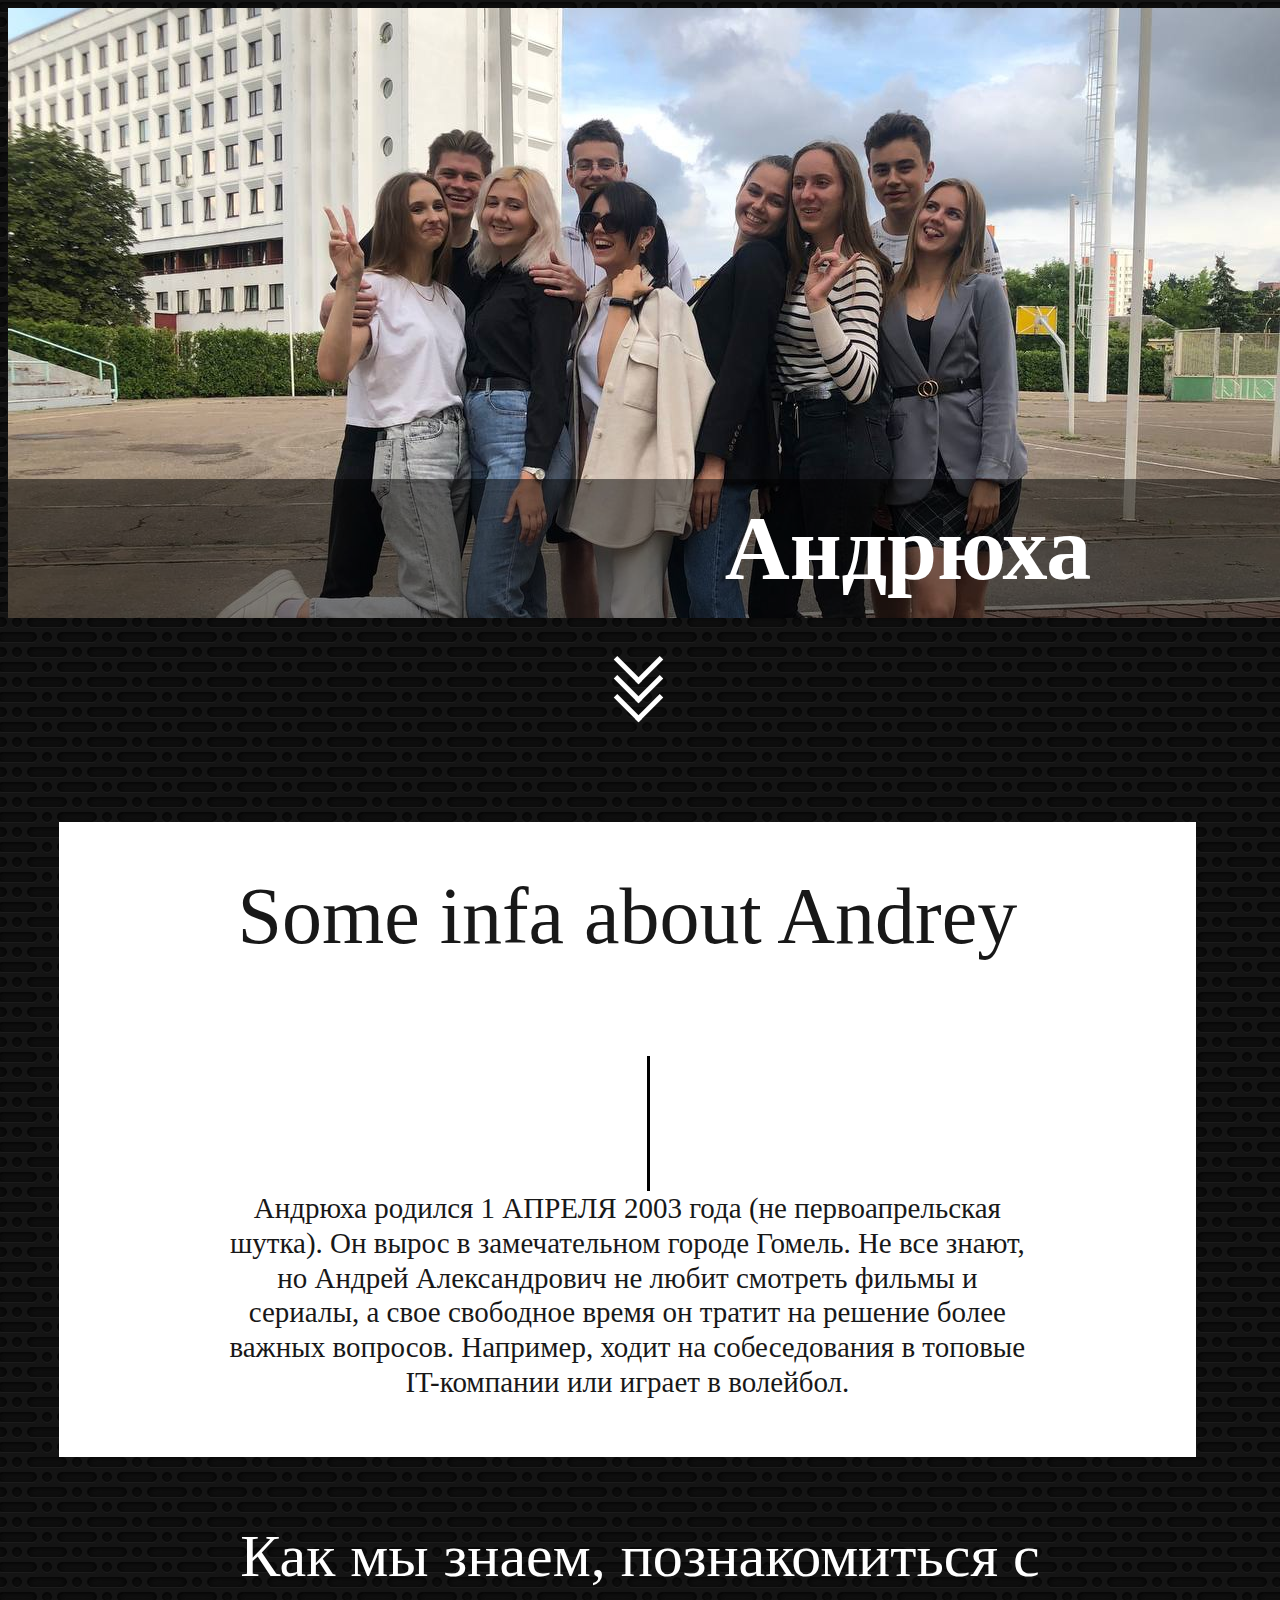
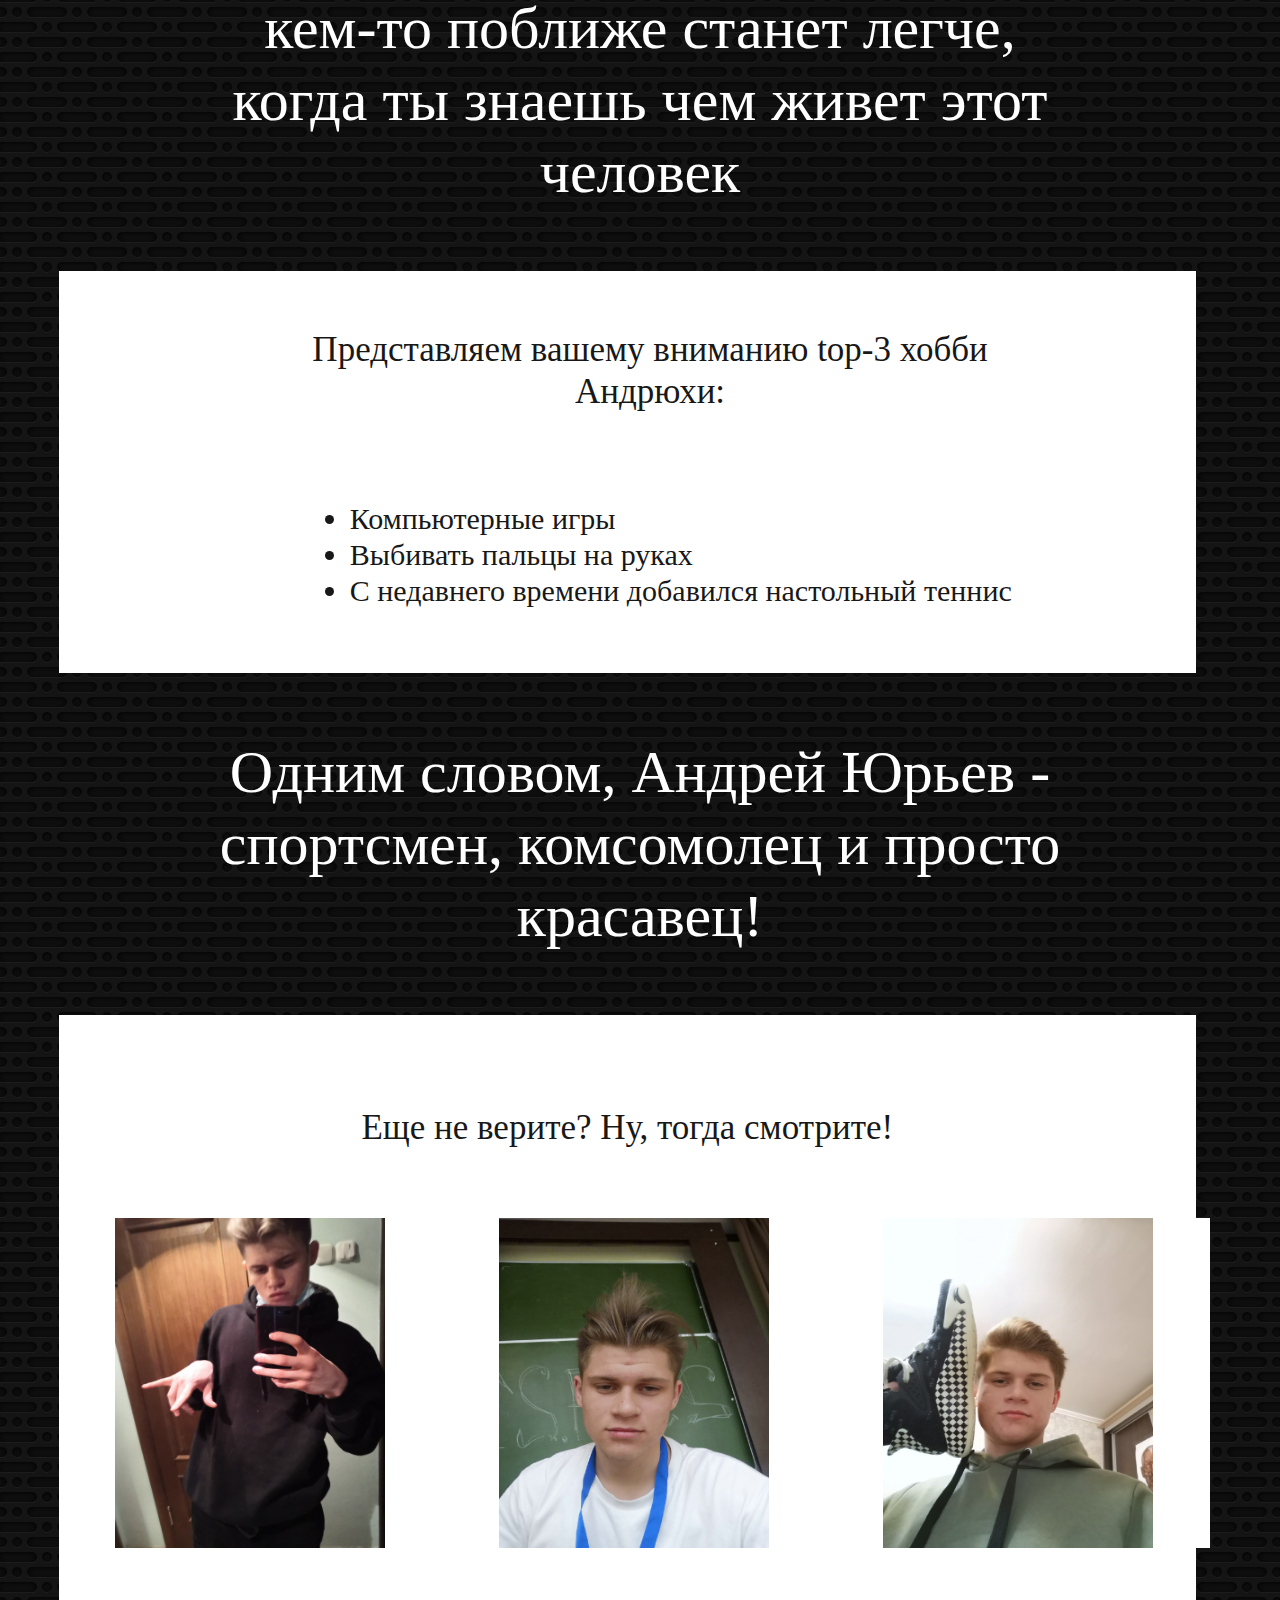
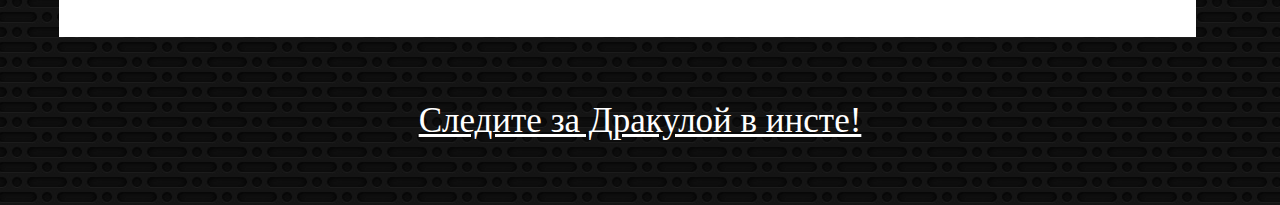
<file: index1.html>
<!DOCTYPE html>
<html>
<head>
	<title>Дракула</title>
	<link rel="stylesheet" type="text/css" href="style.css">
</head>
<header class="rpos">
  <div class="apos header_row">
    <h1 class="header_title"><span class="lead">Андрюха</span>
  </div>
 
</header>
<body>
 <div class="arrow-7">
    <span></span>
    <span></span>
    <span></span>
 </div>
 <div class="opisanie">
 	<div class="text">
		 <p class="p_text">Some infa about Andrey</p> 
	</div>
	<div class="vl"></div>
	<div class="tx">
		 <p class="text1">Андрюха родился 1 АПРЕЛЯ 2003 года 
		 (не первоапрельская шутка). Он вырос в замечательном городе Гомель. Не все знают, но Андрей Александрович не любит смотреть фильмы и сериалы, а свое свободное время он тратит на решение более важных вопросов. Например, ходит на собеседования в топовые IT-компании или играет в волейбол.</p> 
	</div>          
</div> 

<div class="vstavka">
	<div class="text3">
		<p>Как мы знаем, познакомиться с кем-то поближе станет легче, когда ты знаешь чем живет этот человек </p>
	</div>
</div>

<div class="otzyv">
	<div class="text4">
		<p>Представляем вашему вниманию top-3 хобби Андрюхи:</p>
	</div>
	<div class="hobby">
		<ul>
		 <li>Компьютерные игры</li>
		 <li>Выбивать пальцы на руках</li>
		 <li>С недавнего времени добавился настольный теннис</li>
		</ul>
	</div>
</div>

<div class="text5">
	<p>
		Одним словом, Андрей Юрьев - спортсмен, комсомолец и просто красавец! 
	</p>
</div>

<div class="photos">
	<div class="text6">
		<p>
			Еще не верите? Ну, тогда смотрите!
		</p>
	</div>
	 <div class="about">
                <div class="about__item">
                  <div class="about__img">
                    <img src="img/f2.jpg">
                  </div>
                  <div class="about__text">Andrey</div>
                </div>
                <div class="about__item">
                  <div class="about__img">
                    <img src="img/f1.jpg" alt="">
                  <div class="about__text">Андрюха</div>
                  </div>
                </div>
                <div class="about__item">
                  <div class="about__img">
                   <img src="img/f3.jpg" alt="">
                    <div class="about__text">Андрей Александрович</div>
                  </div>
                </div>   
            </div>
</div> 

<div class="text7">
		<a href="https://instagram.com/and_yuriev14?utm_medium=copy_link">Следите за Дракулой в инсте!</a>
	</div> 

</body>
</html>
</file>
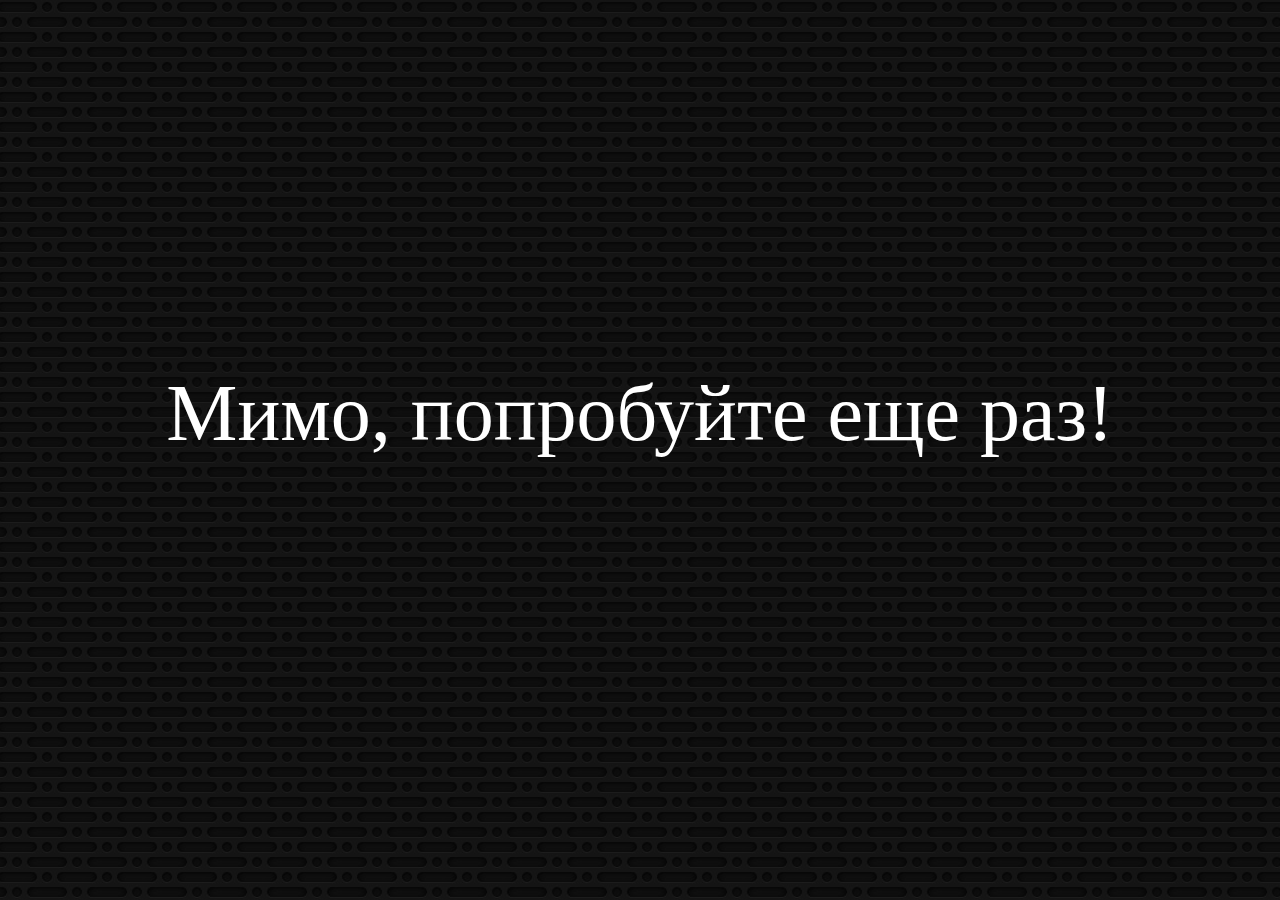
<file: index2.html>
<!DOCTYPE html>
<html>
<head>
	<meta charset="UTF-8">
	<title>Тестик</title>
	<link rel="stylesheet" href="style2.css">
</head>
<body>
<div id="main">
	<div class="title">
		<p class="title_p">Мимо, попробуйте еще раз!</p>
	</div>
</div>
</body>
</html>
</file>
<file: style.css>
.rpos {
  position: relative;
  margin-bottom: 2%;
}
.apos{
  position:absolute;
  bottom: 0;
  width: 100%;
}
.header_row {
  background-color: hsla(0, 0%, 0%, 0.5);
  text-align: right;
  font-size:250%;
}
header {
  background: url(img/1.jpg)
  no-repeat center center fixed;
  width: 200vh;
  height: 610px;
}

.header_title {
  margin: 1%;
  font-size: 90px;
  text-align: center;
  font-family:Bradley Hand, cursive;
  color: #fff;
}
.arrow-7 {
    margin: 40px auto 10px auto;
    width: 38px;
    height: 100px;
}
.arrow-7 span {
    display: block;
    width: 30px;
    height: 30px;
    border-bottom: 5px solid #fff;
    border-right: 5px solid #fff;
    transform: rotate(45deg);
    margin: -16px 0;
    animation: arrow-7 2s infinite;
}
.arrow-7 span:nth-child(2){
    animation-delay: -0.2s;
}
.arrow-7 span:nth-child(3){
    animation-delay: -0.4s;
}
@keyframes arrow-7 {
    0%{
        opacity: 0;
        transform: translate(0,-20px) rotate(45deg);
    }
    50%{
        opacity: 1;
    }
    100%{
        opacity: 0;
        transform: translate(0,20px) rotate(45deg);
    }
}
body{
	background: url(img/bg.png) center top;
}
.opisanie {
    background-color: #ffffff;
    width: 90%;
    margin-left: 4%;
    margin-top: 5%;
}
.vl {
    border-left: 3px solid #000;
    height: 15vh;
    position: absolute;
    margin-left: 46%;
    margin-top: 1%;
}
.p_text{
	color: #181818;
    font-size: 80px;
    line-height: 120%;
    font-family: Bradley Hand, cursive;
    text-align: center;
    padding-top: 4%;

  }  
.text1, .text3, .text4, .text5  {
    width: 70%;
    color: #181818;
    font-size: 29px;
    line-height: 120%;
    font-family: Bradley Hand, cursive;
    font-weight: lighter;
    text-align: center;
    margin-left: 15%;
    margin-top:20%;
    padding-bottom: 5%;
}

.text3, .text5 {
    font-size: 60px;
    margin-top:5%;
    color: #fff;
    padding-bottom:0;
}
.text4 {
    font-size: 35px;
    padding: 2%;
    margin-top: 0;
}
.otzyv{
	background-color: #ffffff;
    width: 90%;
    margin-left: 4%;
    margin-top: 5%;

}
.hobby{
    color: #181818;
    font-size: 30px;
    line-height: 120%;
    font-family: Bradley Hand, cursive;
    font-weight: lighter;
    text-align: center;
    margin-left:7%;
    padding-bottom: 3%;
}
ul {
  text-align: left;
  padding-left: 20%;
}


.photos{
	background-color: #ffffff;
    width: 90%;
    margin-left: 4%;
    margin-top: 5%;
    padding-bottom: 7%;

}
.text6 {
    width: 70%;
    color: #181818;
    font-size: 35px;
    line-height: 120%;
    font-family: Bradley Hand, cursive;
    font-weight: lighter;
    text-align: center;
    margin-left:15%;
    padding-top:5%;
}
.about {
  padding-top: 3%;
  display: flex;
  justify-content: space-between;
}

.about__item {
  width: 270px;
  background-color: #fff;
  position: relative;
  margin:0;
  padding: 0 5%;

}

.about__item:hover .about__img {
  transform: translate3d(-10px, -10px, 0);
}

.about__item:hover .about__img img {
  opacity: .1;

}

.about__item:hover .about__text {
  opacity: 1;
}

.about__img {
  background: linear-gradient(to bottom, #fff, #000);
  transition: transform .2s linear;
}

.about__img img {
  display: block;
  transition: opacity .1s linear;
  width: 270px;
  height: 330px;
}

.about__text {
  width: 100%;
  color: #fff;
  text-transform: uppercase;
  font-weight: 700;
  font-size: 18px;
  text-align: center;
  opacity: 0;

  position: absolute;
  top: 50%;
  left: 0;
  z-index: 2;
  transform: translate3d(0, -50%, 0);
  transition: opacity .2s linear;
}

.aa {
    color: #E9967A;
}

.text7 {
    width: 70%;
    color: #181818;
    font-size: 35px;
    line-height: 120%;
    font-family: Bradley Hand, cursive;
    font-weight: lighter;
    text-align: center;
    margin: 5% auto;

}

.text7 a:link {
  color: #fff; 
}
.text7 a:visited {
  color: #fff;
}
.text7 a:hover {
  color: #154088; 
}
.text7 a:active {
  color: #000;
</file>
<file: style2.css>
body {
	background: url(img/bg.png) center top;
	font-family: Bradley Hand, cursive;
}
.title_p {
    font-size: 80px;
    color: #fff;
    text-align: center;
    padding-top: 40vh ;
    margin: 0;

}
</file>
